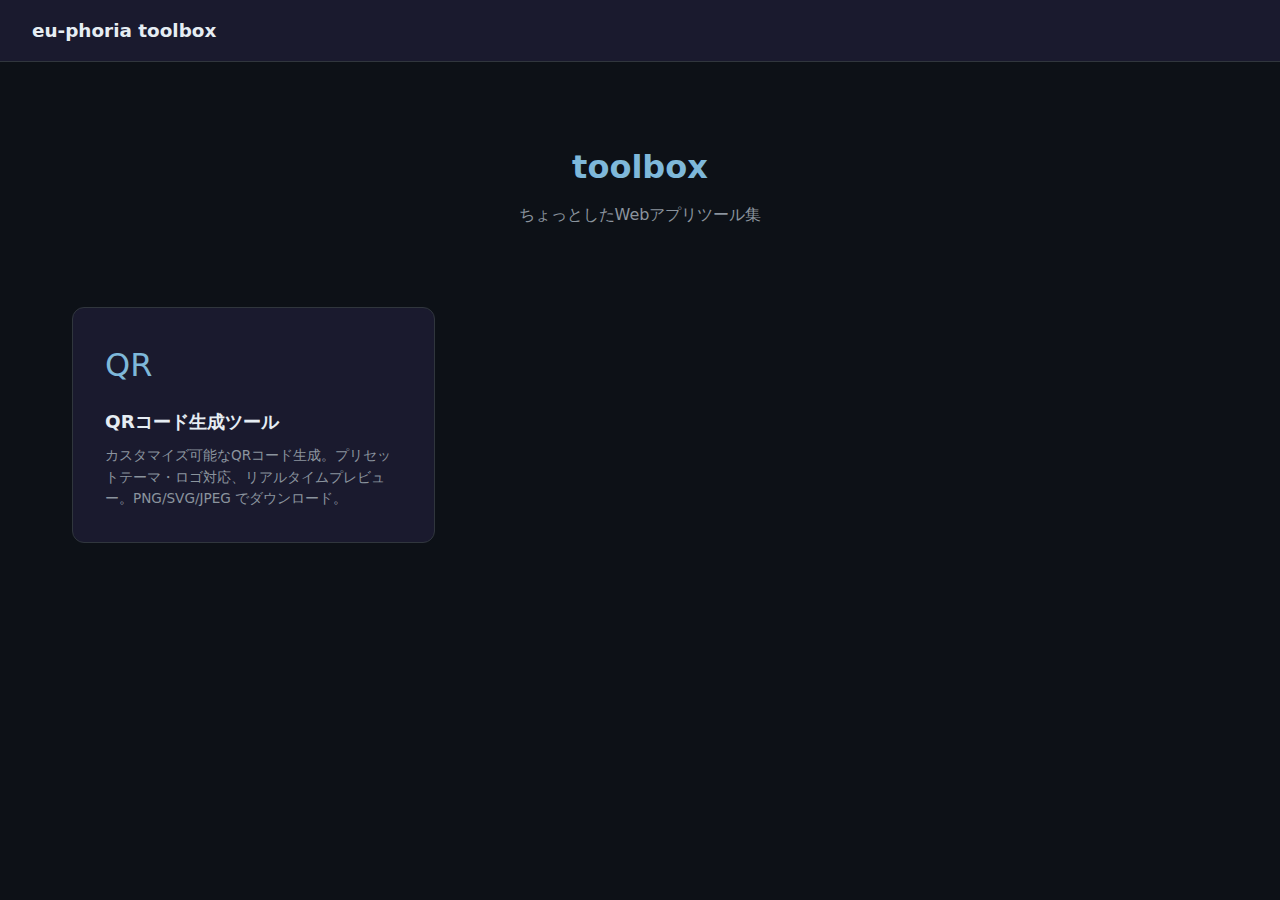
<file: index.html>
<!DOCTYPE html>
<html lang="ja">
<head>
  <meta charset="UTF-8">
  <meta name="viewport" content="width=device-width, initial-scale=1.0">
  <title>eu-phoria toolbox</title>
  <link rel="stylesheet" href="shared/css/variables.css">
  <link rel="stylesheet" href="shared/css/reset.css">
  <link rel="stylesheet" href="shared/css/components.css">
  <link rel="stylesheet" href="shared/css/layout.css">
  <style>
    .hero {
      text-align: center;
      padding: var(--tb-space-2xl) 0;
    }

    .hero__title {
      font-size: var(--tb-font-size-2xl);
      color: var(--tb-accent);
      margin-bottom: var(--tb-space-sm);
    }

    .hero__subtitle {
      font-size: var(--tb-font-size-base);
      color: var(--tb-text-secondary);
    }

    .tools-grid {
      display: grid;
      grid-template-columns: repeat(auto-fill, minmax(300px, 1fr));
      gap: var(--tb-space-lg);
      margin-top: var(--tb-space-xl);
    }

    .tool-card {
      display: block;
      background: var(--tb-bg-secondary);
      border: 1px solid var(--tb-border);
      border-radius: var(--tb-radius-xl);
      padding: var(--tb-space-xl);
      transition: border-color var(--tb-transition), transform var(--tb-transition);
    }

    .tool-card:hover {
      border-color: var(--tb-accent);
      transform: translateY(-2px);
      color: inherit;
    }

    .tool-card__icon {
      font-size: 2rem;
      margin-bottom: var(--tb-space-md);
    }

    .tool-card__title {
      font-size: var(--tb-font-size-lg);
      font-weight: 700;
      color: var(--tb-text-primary);
      margin-bottom: var(--tb-space-sm);
    }

    .tool-card__desc {
      font-size: var(--tb-font-size-sm);
      color: var(--tb-text-secondary);
      line-height: 1.6;
    }
  </style>
</head>
<body>
  <header class="tb-header">
    <a href="./" class="tb-header__logo">eu-phoria toolbox</a>
    <nav class="tb-header__nav">
    </nav>
  </header>

  <div class="tb-container">
    <section class="hero">
      <h1 class="hero__title">toolbox</h1>
      <p class="hero__subtitle">ちょっとしたWebアプリツール集</p>
    </section>

    <section class="tools-grid">
      <a href="qr-generator/" class="tool-card">
        <div class="tool-card__icon">QR</div>
        <h2 class="tool-card__title">QRコード生成ツール</h2>
        <p class="tool-card__desc">カスタマイズ可能なQRコード生成。プリセットテーマ・ロゴ対応、リアルタイムプレビュー。PNG/SVG/JPEG でダウンロード。</p>
      </a>
    </section>
  </div>
</body>
</html>
</file>
<file: shared/css/variables.css>
:root {
  /* カラー */
  --tb-bg-primary: #0d1117;
  --tb-bg-secondary: #1a1a2e;
  --tb-bg-tertiary: #161b22;
  --tb-border: #30363d;
  --tb-border-hover: #7eb8da;
  --tb-text-primary: #e6edf3;
  --tb-text-secondary: #8b949e;
  --tb-text-muted: #6e7681;
  --tb-accent: #7eb8da;
  --tb-accent-hover: #9dccea;
  --tb-accent-subtle: rgba(126, 184, 218, 0.1);
  --tb-danger: #f85149;
  --tb-success: #3fb950;

  /* フォント */
  --tb-font-family: "Hiragino Kaku Gothic ProN", "Noto Sans JP", system-ui, sans-serif;
  --tb-font-mono: "SF Mono", "Fira Code", monospace;
  --tb-font-size-xs: 0.75rem;
  --tb-font-size-sm: 0.85rem;
  --tb-font-size-base: 1rem;
  --tb-font-size-lg: 1.15rem;
  --tb-font-size-xl: 1.5rem;
  --tb-font-size-2xl: 2rem;

  /* 間隔 */
  --tb-space-xs: 0.25rem;
  --tb-space-sm: 0.5rem;
  --tb-space-md: 1rem;
  --tb-space-lg: 1.5rem;
  --tb-space-xl: 2rem;
  --tb-space-2xl: 3rem;

  /* 角丸 */
  --tb-radius-sm: 4px;
  --tb-radius-md: 6px;
  --tb-radius-lg: 8px;
  --tb-radius-xl: 12px;

  /* トランジション */
  --tb-transition: 0.2s ease;
}
</file>
<file: shared/css/components.css>
/* ボタン */
.tb-btn {
  display: inline-flex;
  align-items: center;
  justify-content: center;
  gap: var(--tb-space-sm);
  padding: 0.6rem 1.2rem;
  border: 1px solid transparent;
  border-radius: var(--tb-radius-md);
  font-size: var(--tb-font-size-base);
  font-weight: 500;
  cursor: pointer;
  transition: background var(--tb-transition), border-color var(--tb-transition);
  white-space: nowrap;
}

.tb-btn:disabled {
  opacity: 0.4;
  cursor: not-allowed;
}

.tb-btn--primary {
  background: var(--tb-accent);
  color: var(--tb-bg-primary);
  font-weight: 700;
}

.tb-btn--primary:hover:not(:disabled) {
  background: var(--tb-accent-hover);
}

.tb-btn--secondary {
  background: var(--tb-bg-tertiary);
  color: var(--tb-text-primary);
  border-color: var(--tb-border);
}

.tb-btn--secondary:hover:not(:disabled) {
  border-color: var(--tb-border-hover);
  background: var(--tb-bg-secondary);
}

.tb-btn--ghost {
  background: none;
  color: var(--tb-text-secondary);
  border: none;
  padding: 0.4rem 0.6rem;
}

.tb-btn--ghost:hover {
  color: var(--tb-text-primary);
}

.tb-btn--block {
  width: 100%;
}

/* 入力フィールド */
.tb-input,
.tb-select {
  width: 100%;
  padding: 0.6rem 0.8rem;
  border: 1px solid var(--tb-border);
  border-radius: var(--tb-radius-md);
  background: var(--tb-bg-primary);
  color: var(--tb-text-primary);
  font-size: var(--tb-font-size-base);
  transition: border-color var(--tb-transition);
}

.tb-input:focus,
.tb-select:focus {
  outline: none;
  border-color: var(--tb-accent);
}

.tb-select {
  appearance: none;
  background-image: url("data:image/svg+xml,%3Csvg xmlns='http://www.w3.org/2000/svg' width='12' height='12' viewBox='0 0 12 12'%3E%3Cpath fill='%238b949e' d='M6 8L1 3h10z'/%3E%3C/svg%3E");
  background-repeat: no-repeat;
  background-position: right 0.8rem center;
  padding-right: 2.2rem;
}

/* カラーピッカー */
.tb-color {
  width: 40px;
  height: 36px;
  border: 1px solid var(--tb-border);
  border-radius: var(--tb-radius-sm);
  background: none;
  cursor: pointer;
  padding: 2px;
}

/* レンジスライダー */
.tb-range {
  width: 100%;
  accent-color: var(--tb-accent);
}

/* ラベル */
.tb-label {
  display: block;
  font-size: var(--tb-font-size-sm);
  color: var(--tb-text-secondary);
  margin-bottom: var(--tb-space-xs);
}

/* フォームグループ */
.tb-form-group {
  margin-bottom: var(--tb-space-md);
}

/* カード */
.tb-card {
  background: var(--tb-bg-secondary);
  border: 1px solid var(--tb-border);
  border-radius: var(--tb-radius-lg);
  padding: var(--tb-space-lg);
  transition: border-color var(--tb-transition);
}

.tb-card:hover {
  border-color: var(--tb-border-hover);
}

/* セクション見出し */
.tb-section-title {
  font-size: var(--tb-font-size-sm);
  font-weight: 700;
  color: var(--tb-text-secondary);
  text-transform: uppercase;
  letter-spacing: 0.05em;
  margin-bottom: var(--tb-space-md);
  padding-bottom: var(--tb-space-sm);
  border-bottom: 1px solid var(--tb-border);
}

/* タブ */
.tb-tabs {
  display: flex;
  gap: 2px;
  background: var(--tb-bg-primary);
  border-radius: var(--tb-radius-md);
  padding: 2px;
  margin-bottom: var(--tb-space-md);
}

.tb-tab {
  flex: 1;
  padding: 0.4rem 0.8rem;
  border: none;
  border-radius: var(--tb-radius-sm);
  background: transparent;
  color: var(--tb-text-secondary);
  font-size: var(--tb-font-size-sm);
  font-weight: 500;
  cursor: pointer;
  transition: background var(--tb-transition), color var(--tb-transition);
}

.tb-tab:hover {
  color: var(--tb-text-primary);
}

.tb-tab.active {
  background: var(--tb-bg-secondary);
  color: var(--tb-text-primary);
}

/* グリッド */
.tb-grid {
  display: grid;
  gap: var(--tb-space-md);
}

.tb-grid--2 {
  grid-template-columns: 1fr 1fr;
}

.tb-grid--3 {
  grid-template-columns: repeat(3, 1fr);
}

/* ファイルアップロード */
.tb-upload {
  border: 2px dashed var(--tb-border);
  border-radius: var(--tb-radius-lg);
  padding: var(--tb-space-lg);
  text-align: center;
  cursor: pointer;
  transition: border-color var(--tb-transition), background var(--tb-transition);
}

.tb-upload:hover {
  border-color: var(--tb-accent);
}

.tb-upload.has-file {
  border-color: var(--tb-accent);
  background: var(--tb-accent-subtle);
}

.tb-upload img {
  max-width: 80px;
  max-height: 80px;
  margin: 0 auto var(--tb-space-sm);
}

.tb-upload p {
  font-size: var(--tb-font-size-sm);
  color: var(--tb-text-secondary);
}
</file>
<file: shared/css/layout.css>
/* サイトヘッダー */
.tb-header {
  display: flex;
  align-items: center;
  justify-content: space-between;
  padding: var(--tb-space-md) var(--tb-space-xl);
  border-bottom: 1px solid var(--tb-border);
  background: var(--tb-bg-secondary);
}

.tb-header__logo {
  font-size: var(--tb-font-size-lg);
  font-weight: 700;
  color: var(--tb-text-primary);
}

.tb-header__logo:hover {
  color: var(--tb-accent);
}

.tb-header__nav {
  display: flex;
  gap: var(--tb-space-lg);
}

.tb-header__nav a {
  font-size: var(--tb-font-size-sm);
  color: var(--tb-text-secondary);
}

.tb-header__nav a:hover {
  color: var(--tb-accent);
}

/* コンテナ */
.tb-container {
  max-width: 1200px;
  margin: 0 auto;
  padding: var(--tb-space-xl);
}

.tb-container--narrow {
  max-width: 600px;
}

/* 2カラムレイアウト */
.tb-layout-2col {
  display: grid;
  grid-template-columns: 1fr 360px;
  gap: var(--tb-space-xl);
  align-items: start;
}

.tb-layout-2col__main {
  min-width: 0;
}

.tb-layout-2col__side {
  position: sticky;
  top: var(--tb-space-xl);
}

@media (max-width: 768px) {
  .tb-header {
    padding: var(--tb-space-md);
  }

  .tb-container {
    padding: var(--tb-space-md);
  }

  .tb-layout-2col {
    grid-template-columns: 1fr;
  }

  .tb-layout-2col__side {
    position: static;
  }
}
</file>
